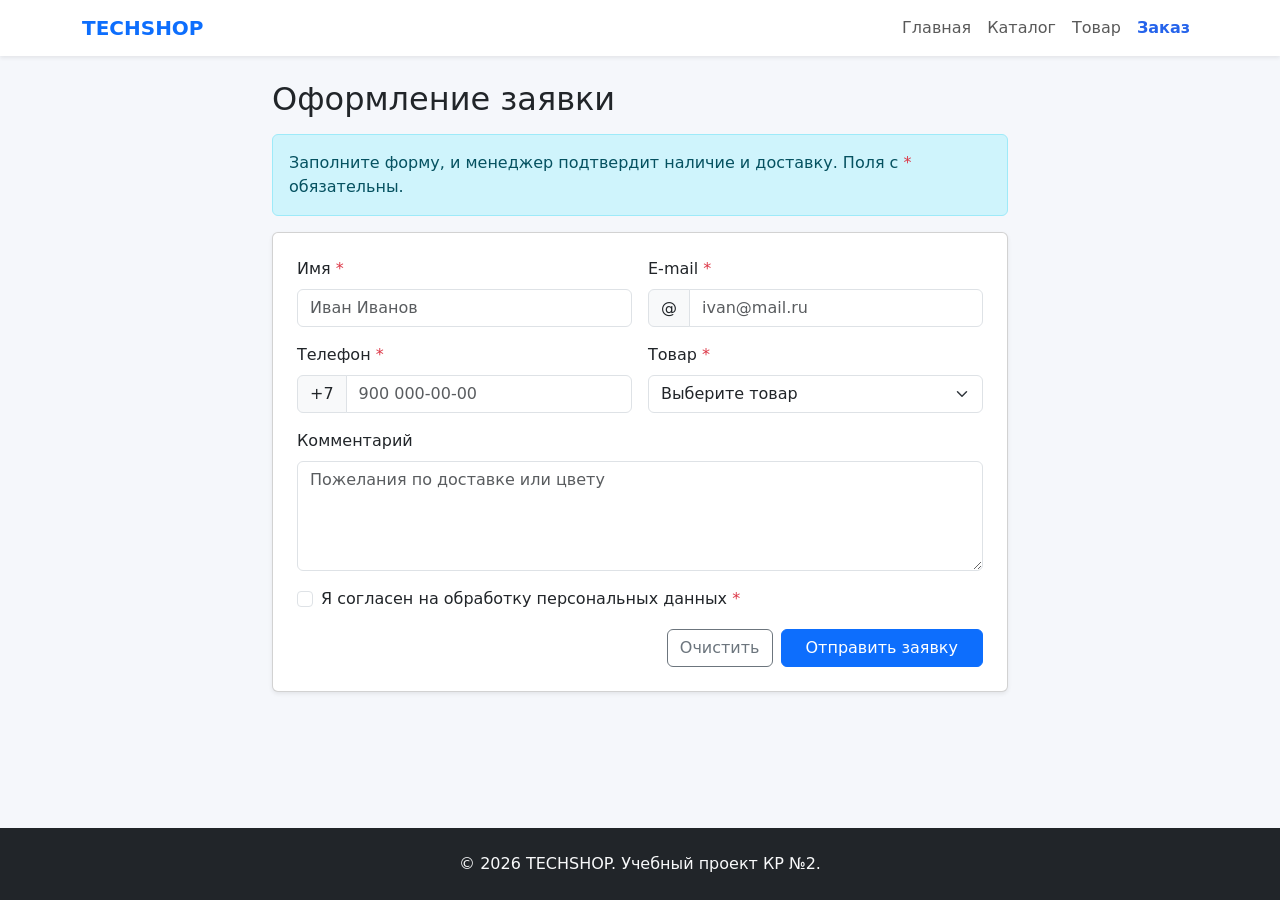
<file: order.html>
<!DOCTYPE html>
<html lang="ru">

<head>
  <meta charset="UTF-8">
  <meta name="viewport" content="width=device-width, initial-scale=1.0">
  <title>Оформление заявки — TECHSHOP</title>
  <link href="https://cdn.jsdelivr.net/npm/bootstrap@5.3.8/dist/css/bootstrap.min.css" rel="stylesheet">
  <link rel="stylesheet" href="css/custom.css">
</head>

<body class="d-flex flex-column min-vh-100">

  <nav class="navbar navbar-expand-lg bg-white shadow-sm sticky-top">
    <div class="container">
      <a class="navbar-brand fw-bold text-primary" href="index.html">TECHSHOP</a>
      <button class="navbar-toggler" type="button" data-bs-toggle="collapse" data-bs-target="#mainNav"
        aria-controls="mainNav" aria-expanded="false" aria-label="Меню">
        <span class="navbar-toggler-icon"></span>
      </button>
      <div class="collapse navbar-collapse" id="mainNav">
        <ul class="navbar-nav ms-auto">
          <li class="nav-item"><a class="nav-link" href="index.html">Главная</a></li>
          <li class="nav-item"><a class="nav-link" href="catalog.html">Каталог</a></li>
          <li class="nav-item"><a class="nav-link" href="product.html">Товар</a></li>
          <li class="nav-item"><a class="nav-link active" aria-current="page" href="order.html">Заказ</a></li>
        </ul>
      </div>
    </div>
  </nav>

  <main class="container py-4 flex-grow-1">
    <div class="row justify-content-center">
      <div class="col-12 col-lg-8">
        <h1 class="h2 mb-3">Оформление заявки</h1>

        <div id="successAlert" class="alert alert-success d-none" role="alert">
          Заявка принята! Мы свяжемся с вами в ближайшее время.
        </div>

        <div class="alert alert-info" role="alert">
          Заполните форму, и менеджер подтвердит наличие и доставку. Поля с <span class="text-danger">*</span>
          обязательны.
        </div>

        <div class="card shadow-sm">
          <div class="card-body p-4">
            <form id="orderForm" novalidate>
              <div class="row g-3">
                <div class="col-12 col-md-6">
                  <label for="name" class="form-label">Имя <span class="text-danger">*</span></label>
                  <input type="text" class="form-control" id="name" name="name" placeholder="Иван Иванов" required
                    minlength="2">
                  <div class="invalid-feedback">Введите имя (не менее 2 символов).</div>
                </div>

                <div class="col-12 col-md-6">
                  <label for="email" class="form-label">E-mail <span class="text-danger">*</span></label>
                  <div class="input-group has-validation">
                    <span class="input-group-text">@</span>
                    <input type="email" class="form-control" id="email" name="email" placeholder="ivan@mail.ru"
                      required>
                    <div class="invalid-feedback">Введите корректный e-mail.</div>
                  </div>
                </div>

                <div class="col-12 col-md-6">
                  <label for="phone" class="form-label">Телефон <span class="text-danger">*</span></label>
                  <div class="input-group has-validation">
                    <span class="input-group-text">+7</span>
                    <input type="tel" class="form-control" id="phone" name="phone" placeholder="900 000-00-00"
                      pattern="[0-9 ()-]{10,}" required>
                    <div class="invalid-feedback">Введите номер телефона.</div>
                  </div>
                </div>

                <div class="col-12 col-md-6">
                  <label for="product" class="form-label">Товар <span class="text-danger">*</span></label>
                  <select class="form-select" id="product" name="product" required>
                    <option value="" selected disabled>Выберите товар</option>
                    <option value="headphones">Беспроводные наушники — 8 990 ₽</option>
                    <option value="watch">Смарт-часы — 12 490 ₽</option>
                    <option value="coffee">Кофемашина — 24 900 ₽</option>
                    <option value="other">Другое / консультация</option>
                  </select>
                  <div class="invalid-feedback">Выберите товар.</div>
                </div>

                <div class="col-12">
                  <label for="comment" class="form-label">Комментарий</label>
                  <textarea class="form-control" id="comment" name="comment" rows="4"
                    placeholder="Пожелания по доставке или цвету"></textarea>
                </div>

                <div class="col-12">
                  <div class="form-check">
                    <input class="form-check-input" type="checkbox" id="consent" name="consent" required>
                    <label class="form-check-label" for="consent">
                      Я согласен на обработку персональных данных <span class="text-danger">*</span>
                    </label>
                    <div class="invalid-feedback">Необходимо согласие на обработку данных.</div>
                  </div>
                </div>

                <div class="col-12 d-grid d-sm-flex gap-2 justify-content-sm-end">
                  <button type="reset" class="btn btn-outline-secondary">Очистить</button>
                  <button type="submit" class="btn btn-primary px-4">Отправить заявку</button>
                </div>
              </div>
            </form>
          </div>
        </div>
      </div>
    </div>
  </main>

  <footer class="bg-dark text-light py-4 mt-auto">
    <div class="container text-center">© 2026 TECHSHOP. Учебный проект КР №2.</div>
  </footer>

  <script src="https://cdn.jsdelivr.net/npm/bootstrap@5.3.8/dist/js/bootstrap.bundle.min.js"></script>
  <script>
    const form = document.getElementById('orderForm');
    const successAlert = document.getElementById('successAlert');

    form.addEventListener('submit', event => {
      event.preventDefault();
      successAlert.classList.add('d-none');
      if (!form.checkValidity()) {
        form.classList.add('was-validated');
        return;
      }
      successAlert.classList.remove('d-none');
      form.reset();
      form.classList.remove('was-validated');
      window.scrollTo({ top: 0, behavior: 'smooth' });
    });
  </script>
</body>

</html>
</file>
<file: css/custom.css>
/* ==========================================================================
   custom.css — точечная настройка поверх Bootstrap 5.3.8
   Подключается ПОСЛЕ bootstrap.min.css, поэтому может переопределять его.
   Полностью Bootstrap не дублируем.
   ========================================================================== */

:root {
  --shop-primary: #2563eb;
  --shop-primary-dark: #1e40af;
  --shop-accent: #f59e0b;
}

body {
  background-color: #f5f7fb;
}

.hero {
  background: linear-gradient(135deg, var(--shop-primary-dark), var(--shop-primary));
  position: relative;
  overflow: hidden;
}

.hero::after {
  content: "";
  position: absolute;
  right: -120px;
  bottom: -120px;
  width: 360px;
  height: 360px;
  border-radius: 50%;
  background: rgba(255, 255, 255, 0.08);
}

.hero h1,
.hero .lead {
  text-shadow: 0 2px 8px rgba(0, 0, 0, 0.15);
}

.advantage-icon {
  font-size: 2.5rem;
  line-height: 1;
}

.card {
  transition: transform 0.2s ease, box-shadow 0.2s ease;
}

.product-item .card:hover,
.card.shadow-sm:hover {
  transform: translateY(-4px);
  box-shadow: 0 0.75rem 1.5rem rgba(0, 0, 0, 0.12) !important;
}

/* Изображения карточек одного размера */
.card-img-top {
  aspect-ratio: 4 / 4;
  object-fit: cover;
}

/* Бейджи в левом верхнем углу карточки */
.card>.badge.position-absolute {
  z-index: 2;
  top: 0;
  left: 0;
}

/* Карусель на главной: скругление и единая высота */
#heroCarousel img {
  aspect-ratio: 4 / 4;
  object-fit: cover;
}

/* Навигация: активный пункт с акцентной линией */
.navbar .nav-link.active {
  color: var(--shop-primary) !important;
  font-weight: 600;
}

/* Уважение к пользователям, которые отключили анимации */
@media (prefers-reduced-motion: reduce) {
  .card {
    transition: none;
  }
}

/* Адаптивность: на маленьких экранах уменьшаем заголовок hero */
@media (max-width: 600px) {
  .hero .display-5 {
    font-size: 2rem;
  }
}
</file>
